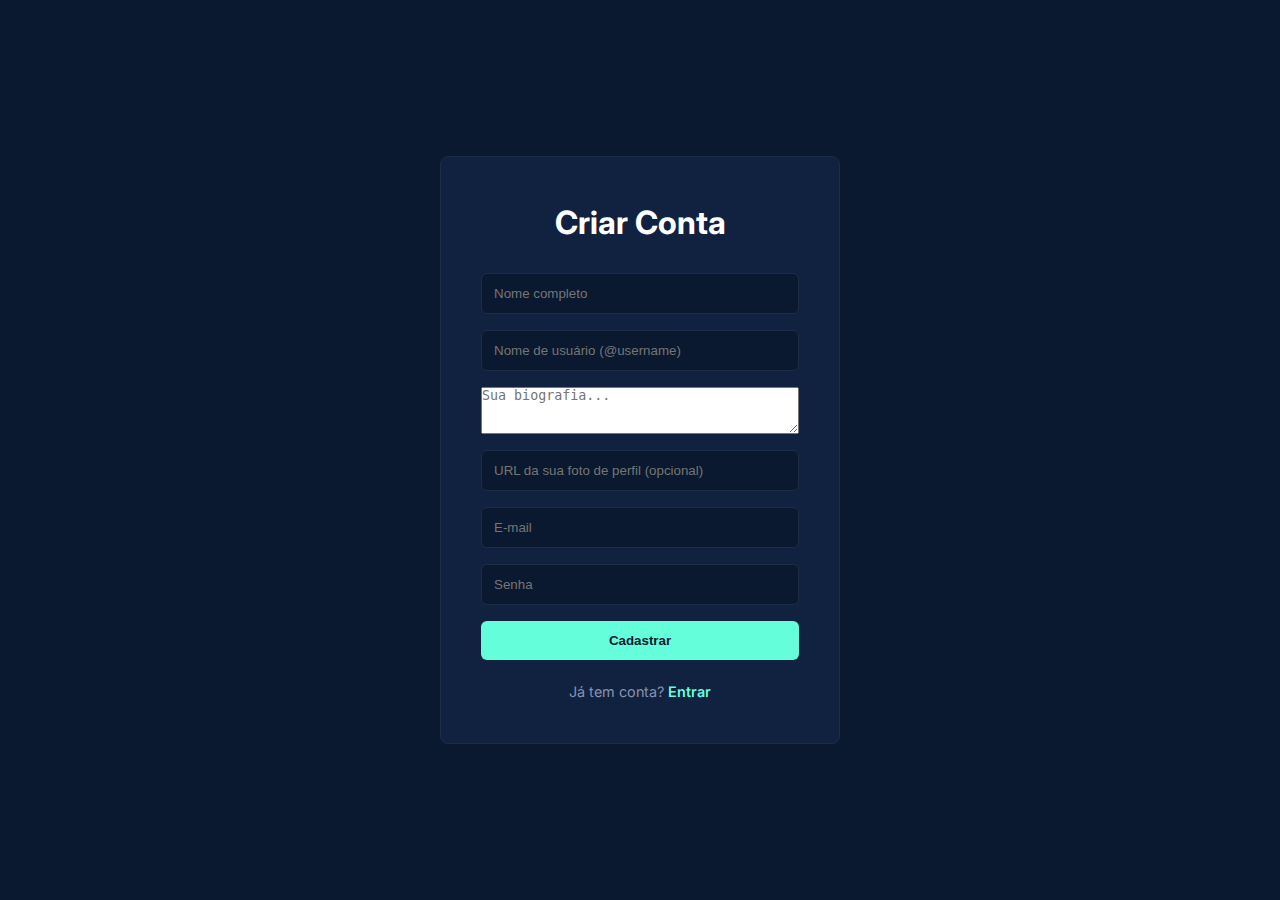
<file: cadastro.html>
<!DOCTYPE html>
<html lang="pt-BR">
<head>
  <meta charset="UTF-8">
  <meta name="viewport" content="width=device-width, initial-scale=1.0">
  <title>Cadastro - Alexandria</title>
  <link rel="stylesheet" href="css/style.css">
  <link rel="preconnect" href="https://fonts.googleapis.com">
  <link rel="preconnect" href="https://fonts.gstatic.com" crossorigin>
  <link href="https://fonts.googleapis.com/css2?family=Inter:wght@400;500;600;700;800&display=swap" rel="stylesheet">
  <script src="js/script.js" defer></script>
</head>
<body>

  <main class="auth-container">
    <div class="auth-card">
      <h1>Criar Conta</h1>
      <form>
        <input id="nome" type="text" placeholder="Nome completo" required>
        <input id="username" type="text" placeholder="Nome de usuário (@username)" required>
        <textarea id="bio" placeholder="Sua biografia..." rows="3"></textarea>
        <input id="foto" type="url" placeholder="URL da sua foto de perfil (opcional)">
        <input id="email" type="email" placeholder="E-mail" required>
        <input id="senha" type="password" placeholder="Senha" required>
        <button type="submit" class="btn-primary">Cadastrar</button>
      </form>
      <p class="auth-link">Já tem conta? <a href="login.html">Entrar</a></p>
    </div>
  </main>

</body>
</html>
</file>
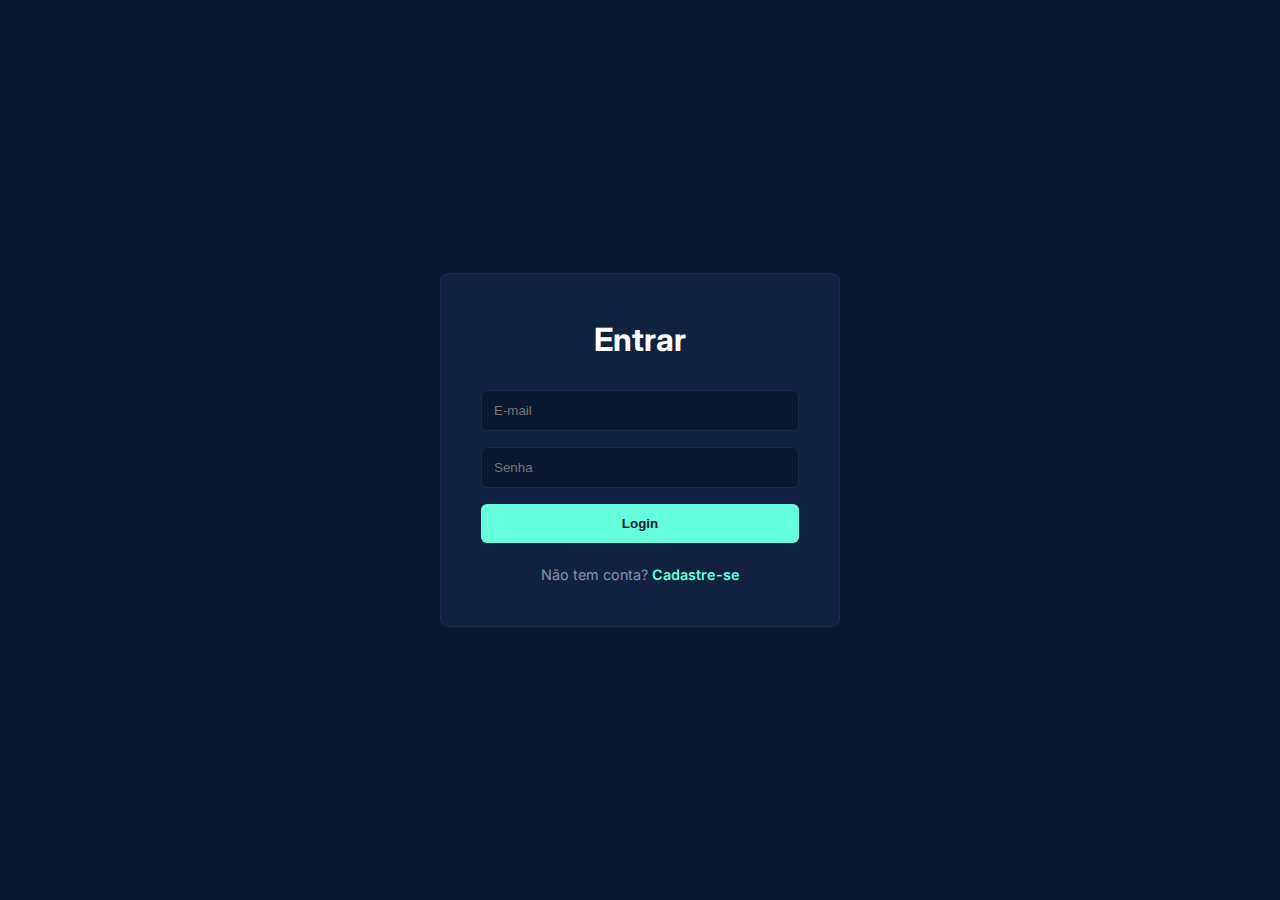
<file: login.html>
<!DOCTYPE html>
<html lang="pt-BR">
<head>
  <meta charset="UTF-8" />
  <meta name="viewport" content="width=device-width, initial-scale=1.0"/>
  <title>Login - Alexandria</title>
  <link rel="stylesheet" href="css/style.css" />
  <link rel="preconnect" href="https://fonts.googleapis.com" />
  <link rel="preconnect" href="https://fonts.gstatic.com" crossorigin />
  <link href="https://fonts.googleapis.com/css2?family=Inter:wght@400;500;600;700;800&display=swap" rel="stylesheet" />
  <script src="js/script.js" defer></script>
</head>
<body>
  <main class="auth-container">
    <div class="auth-card">
      <h1>Entrar</h1>
      <form>
        <input id="email" type="email" placeholder="E-mail" required />
        <input id="senha" type="password" placeholder="Senha" required />
        <button type="submit" class="btn-primary">Login</button>
      </form>
      <p class="auth-link">Não tem conta? <a href="cadastro.html">Cadastre-se</a></p>
    </div>
  </main>
</body>
</html>
</file>
<file: css/style.css>
:root {
  --dark-navy: #0a192f;
  --navy: #112240;
  --light-navy: #1d2d44;
  --slate: #8892b0;
  --light-slate: #ccd6f6;
  --cyan: #64ffda;
  --white: #fff;
}

* {
  margin: 0;
  padding: 0;
  box-sizing: border-box;
}

body {
  font-family: 'Inter', sans-serif;
  background-color: var(--dark-navy);
  color: var(--light-slate);
  line-height: 1.6;
}

/* Header */
.main-header {
  background-color: rgba(10,25,47,0.9);
  backdrop-filter: blur(6px);
  display: flex;
  justify-content: space-between;
  align-items: center;
  padding: 0 5%;
  height: 70px;
  border-bottom: 1px solid var(--light-navy);
  position: sticky;
  top: 0;
  z-index: 100;
}

.logo {
  font-size: 1.5rem;
  font-weight: 700;
  color: var(--cyan);
}

.main-nav {
  display: flex;
  gap: 24px;
}
.nav-link {
  text-decoration: none;
  color: var(--slate);
  font-weight: 500;
  transition: color 0.2s;
}
.nav-link.active,
.nav-link:hover {
  color: var(--cyan);
}

.header-tools {
  display: flex;
  align-items: center;
  gap: 16px;
}
.search-bar input {
  padding: 6px 12px;
  border-radius: 6px;
  border: 1px solid var(--light-navy);
  background-color: var(--navy);
  color: var(--light-slate);
}
.btn-login {
  background: none;
  border: 1px solid var(--cyan);
  padding: 6px 16px;
  border-radius: 6px;
  color: var(--cyan);
  text-decoration: none;
  font-weight: 600;
}
.btn-login:hover {
  background-color: var(--cyan);
  color: var(--dark-navy);
}

/* Hero */
.hero {
  height: 60vh;
  display: flex;
  align-items: center;
  justify-content: center;
  text-align: center;
  background: linear-gradient(rgba(10,25,47,0.8), rgba(10,25,47,1)), 
              url('https://placehold.co/1600x600/112240/FFF?text=Alexandria+Hero');
  background-size: cover;
  background-position: center;
}
.hero-content h1 {
  font-size: 3rem;
  color: var(--white);
  margin-bottom: 12px;
}
.hero-content p {
  font-size: 1.2rem;
  color: var(--slate);
  margin-bottom: 24px;
}
.btn-primary {
  background-color: var(--cyan);
  color: var(--dark-navy);
  border: none;
  padding: 12px 24px;
  border-radius: 6px;
  font-weight: 600;
  text-decoration: none;
  cursor: pointer;
}
.btn-primary:hover {
  background-color: rgba(100,255,218,0.8);
}

/* Seções gerais */
.section {
  padding: 60px 5%;
  max-width: 1200px;
  margin: auto;
}
.section h2 {
  font-size: 2rem;
  margin-bottom: 24px;
  color: var(--white);
}

/* Carrossel */
.carousel {
  display: flex;
  gap: 16px;
  overflow-x: auto;
  padding-bottom: 12px;
}
.carousel img {
  border-radius: 8px;
  flex-shrink: 0;
  transition: transform 0.2s;
}
.carousel img:hover {
  transform: scale(1.05);
}

/* Feed */
.feed {
  display: flex;
  flex-direction: column;
  gap: 12px;
}
.feed-item {
  background: var(--navy);
  padding: 12px 16px;
  border-radius: 6px;
  border: 1px solid var(--light-navy);
}

/* Listas */
.list-grid {
  display: grid;
  grid-template-columns: repeat(auto-fit, minmax(250px, 1fr));
  gap: 16px;
}
.list-card {
  background: var(--navy);
  padding: 20px;
  border-radius: 8px;
  border: 1px solid var(--light-navy);
  font-weight: 600;
  cursor: pointer;
  transition: all 0.2s;
}
.list-card:hover {
  background: var(--light-navy);
}

/* Footer */
.main-footer {
  padding: 24px 5%;
  text-align: center;
  border-top: 1px solid var(--light-navy);
  margin-top: 40px;
}
.footer-links {
  display: flex;
  justify-content: center;
  gap: 24px;
  margin-bottom: 12px;
}
.footer-links a {
  color: var(--slate);
  text-decoration: none;
}
.footer-links a:hover {
  color: var(--cyan);
}
.footer-copy {
  font-size: 0.9rem;
  color: var(--slate);
}

/* Página Explorar */
.page-title {
  text-align: center;
  padding: 60px 5% 20px;
}
.page-title h1 {
  font-size: 2.5rem;
  font-weight: 800;
  color: var(--white);
}
.page-title p {
  font-size: 1.1rem;
  color: var(--slate);
  margin-top: 8px;
}

.filter-section {
  display: flex;
  justify-content: center;
  gap: 12px;
  margin: 20px 0 40px;
}
.filter-btn {
  background: var(--navy);
  border: 1px solid var(--light-navy);
  padding: 8px 18px;
  border-radius: 6px;
  font-weight: 600;
  color: var(--slate);
  cursor: pointer;
  transition: all 0.2s;
}
.filter-btn:hover {
  background: var(--light-navy);
}
.filter-btn.active {
  background: var(--cyan);
  color: var(--dark-navy);
  border-color: var(--cyan);
}

.results-grid {
  display: grid;
  grid-template-columns: repeat(auto-fill, minmax(160px, 1fr));
  gap: 20px;
  padding: 0 5% 60px;
}
.book-cover {
  width: 100%;
  height: auto;
  border-radius: 8px;
  transition: transform 0.2s, box-shadow 0.2s;
}
.book-cover:hover {
  transform: translateY(-6px);
  box-shadow: 0 8px 20px rgba(0,0,0,0.5);
}

/* Página Comunidade */
.feed-container {
  max-width: 800px;
  margin: 40px auto 80px;
  padding: 0 5%;
  display: flex;
  flex-direction: column;
  gap: 24px;
}

.post-card {
  background: var(--navy);
  border: 1px solid var(--light-navy);
  border-radius: 8px;
  padding: 16px 20px;
  transition: border-color 0.2s;
}
.post-card.liked {
  background: #0d253f;
  border-color: var(--cyan);
}
.post-header {
  display: flex;
  align-items: center;
  gap: 12px;
  margin-bottom: 12px;
}
.profile-pic {
  border-radius: 50%;
  border: 2px solid var(--cyan);
}
.post-text {
  color: var(--light-slate);
  font-size: 1rem;
}
.rating {
  color: gold;
  font-size: 1.1rem;
}

/* Página Perfil */
.profile-container {
  max-width: 1000px;
  margin: 40px auto 80px;
  padding: 0 5%;
}

.profile-header {
  display: flex;
  align-items: center;
  gap: 24px;
  margin-bottom: 40px;
}
.profile-pic-large {
  border-radius: 50%;
  border: 3px solid var(--cyan);
}
.bio {
  color: var(--slate);
  font-size: 1rem;
  margin-top: 6px;
}

.profile-stats {
  display: flex;
  gap: 24px;
  margin-bottom: 40px;
}
.stat-card {
  flex: 1;
  background: var(--navy);
  border: 1px solid var(--light-navy);
  border-radius: 8px;
  padding: 20px;
  text-align: center;
}
.stat-number {
  display: block;
  font-size: 2rem;
  font-weight: 800;
  color: var(--cyan);
}
.stat-label {
  font-size: 0.9rem;
  color: var(--slate);
}

.profile-lists {
  margin-bottom: 40px;
}

.profile-activity h2 {
  margin-bottom: 16px;
}

/* Página Livro */
.book-details-container {
  max-width: 1000px;
  margin: 40px auto 80px;
  padding: 0 5%;
}

.book-header {
  display: flex;
  gap: 32px;
  margin-bottom: 40px;
}
.book-cover-large {
  max-width: 250px;   
  width: 100%;       
  height: auto;
  border-radius: 8px;
  box-shadow: 0 6px 16px rgba(0,0,0,0.5);
}

.book-info h1 {
  font-size: 2rem;
  color: var(--white);
  margin-bottom: 6px;
}
.book-author {
  font-size: 1.1rem;
  color: var(--slate);
  margin-bottom: 4px;
}
.book-meta {
  font-size: 0.9rem;
  color: var(--light-slate);
  margin-bottom: 12px;
}
.book-actions {
  display: flex;
  gap: 12px;
  margin-top: 16px;
}

.book-synopsis {
  margin-bottom: 40px;
}
.book-synopsis h2 {
  margin-bottom: 12px;
}

.book-reviews {
  display: flex;
  flex-direction: column;
  gap: 16px;
}
.review-card {
  background: var(--navy);
  border: 1px solid var(--light-navy);
  border-radius: 6px;
  padding: 12px 16px;
}

/* Formulário de Resenha */
.book-add-review {
  margin-top: 40px;
}
.book-add-review h2 {
  margin-bottom: 12px;
}
.book-add-review form {
  display: flex;
  flex-direction: column;
  gap: 12px;
}
.book-add-review select,
.book-add-review textarea {
  padding: 10px;
  border-radius: 6px;
  border: 1px solid var(--light-navy);
  background: var(--dark-navy);
  color: var(--light-slate);
}

/* Páginas de Autenticação */
.auth-container {
  height: 100vh;
  display: flex;
  justify-content: center;
  align-items: center;
}

.auth-card {
  background: var(--navy);
  padding: 40px;
  border-radius: 8px;
  border: 1px solid var(--light-navy);
  width: 100%;
  max-width: 400px;
  text-align: center;
}

.auth-card h1 {
  margin-bottom: 24px;
  color: var(--white);
}

.auth-card form {
  display: flex;
  flex-direction: column;
  gap: 16px;
  margin-bottom: 20px;
}

.auth-card input {
  padding: 12px;
  border-radius: 6px;
  border: 1px solid var(--light-navy);
  background: var(--dark-navy);
  color: var(--light-slate);
}

.auth-link {
  font-size: 0.9rem;
  color: var(--slate);
}
.auth-link a {
  color: var(--cyan);
  text-decoration: none;
  font-weight: 600;
}
.auth-link a:hover {
  text-decoration: underline;
}
</file>
